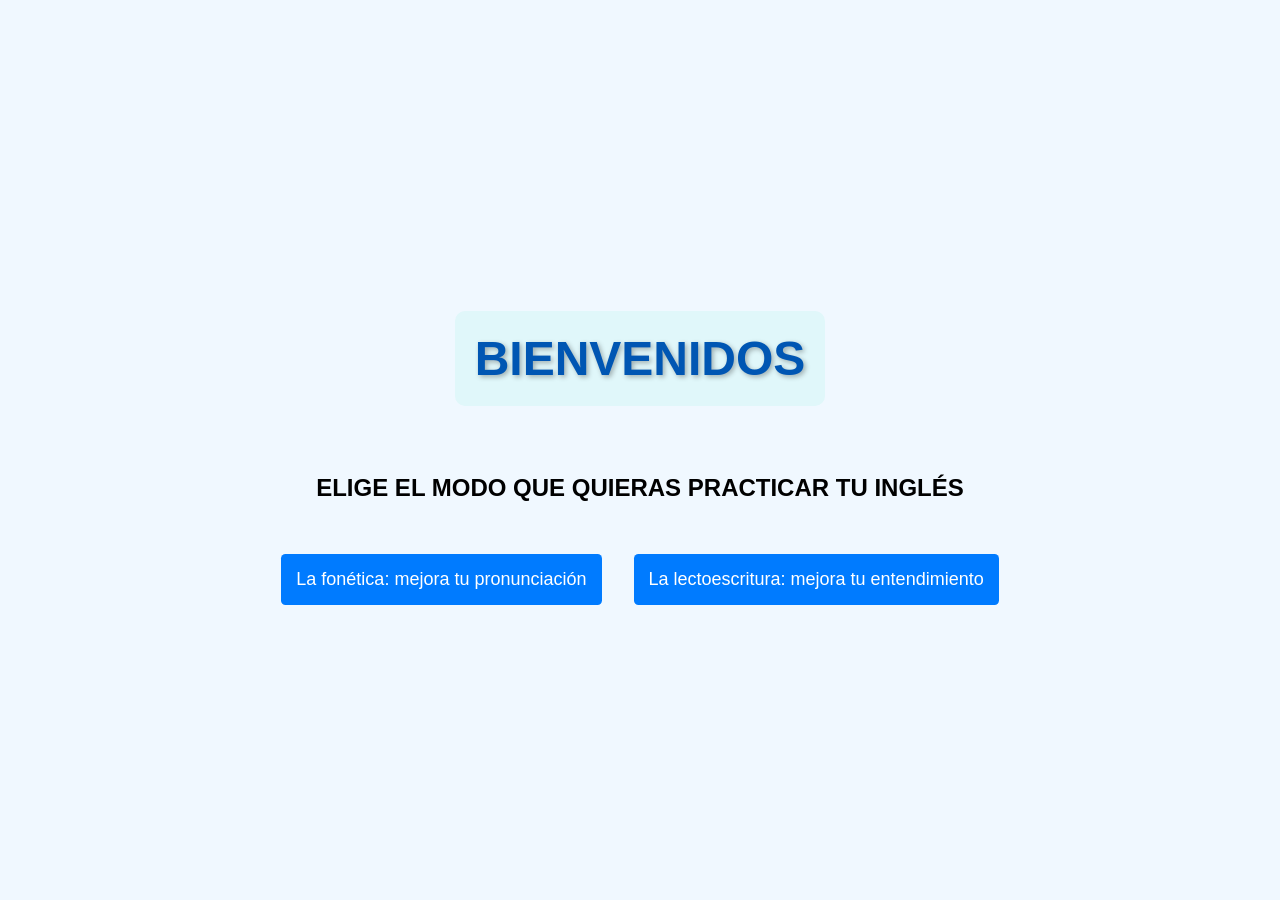
<file: INDEX.html>
<!DOCTYPE html>
<html lang="es">
<head>
    <meta charset="UTF-8">
    <meta name="viewport" content="width=device-width, initial-scale=1.0">
    <title>Botones</title>
    <link rel="stylesheet" href="CSS/styleIndex.css">
    <script src="JavaS/jsIndex.js" defer></script>
</head>
<body>
    <main>
        <h1>BIENVENIDOS</h1>
    </main>
    <section>
        <h2>ELIGE EL MODO QUE QUIERAS PRACTICAR TU INGLÉS</h2>
    </section>

    <div class="menu">
        <div class="dropdown">
            <button class="dropbtn" onmouseover="mostrarOpciones('foneticaOptions')" onmouseout="ocultarOpciones('foneticaOptions')">
                La fonética: mejora tu pronunciación
            </button>
            <div id="foneticaOptions" class="dropdown-content">
                <form action="Juego/juego3.html" method="get">
                    <input type="submit" value="MEJORA TU PRONUNCIACIÓN" class="button">
                </form>
                <form action="php/TablaFonetica.html" method="post">
                    <input type="submit" value="TABLA FONÉTICA" class="button">
                </form>
            </div>
        </div>

        <div class="dropdown">
            <button class="dropbtn" onmouseover="mostrarOpciones('lectoescrituraOptions')" onmouseout="ocultarOpciones('lectoescrituraOptions')">
                La lectoescritura: mejora tu entendimiento
            </button>
            <div id="lectoescrituraOptions" class="dropdown-content">
                <form action="Juego/juego.html" method="get">
                    <input type="submit" value="JUEGO DE PALABRAS" class="button">
                </form>
                <form action="Juego/juego2.html" method="get">
                    <input type="submit" value="CONSTRUYE LA ORACIÓN" class="button">
                </form>
            </div>
        </div>
    </div>

    <footer>
        <script src="JavaS/jsIndex.js"></script>
    </footer>
</body>
</html>
</file>
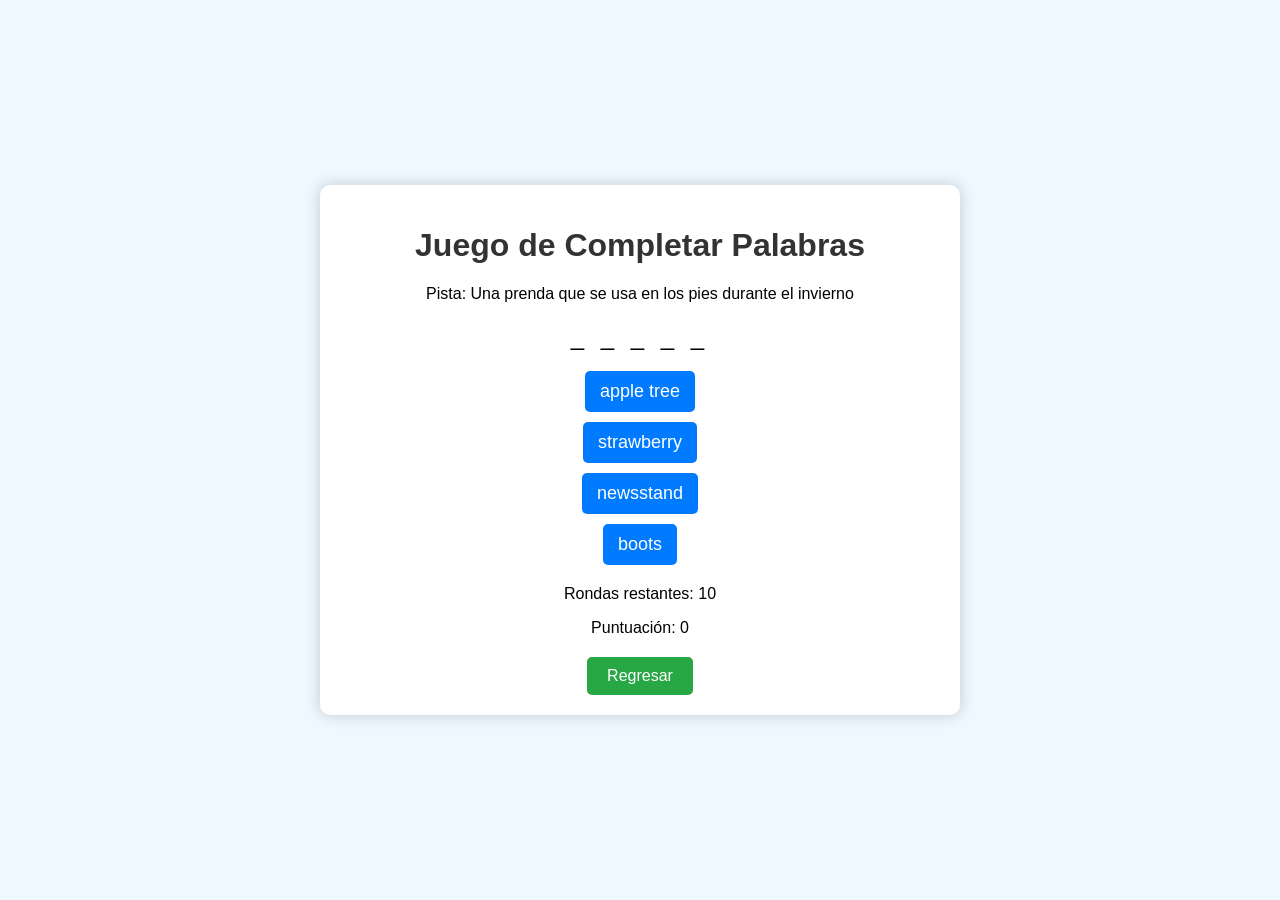
<file: Juego/juego.html>
<!DOCTYPE html>
<html lang="es">
<head>
    <meta charset="UTF-8">
    <meta name="viewport" content="width=device-width, initial-scale=1.0">
    <title>Juego de Completar Palabras</title>
    <link rel="stylesheet" href="../CSS/style.css">
</head>
<body>
    <div class="container">
        <h1>Juego de Completar Palabras</h1>
        <p id="hint">Pista: ...</p>
        <p id="wordDisplay">_ _ _ _</p>
        <div id="options" class="options">
        </div>
        <p id="message"></p>
        <p id="rounds">Rondas restantes: 10</p>
        <p id="score">Puntuación: 0</p>
        <form action="../INDEX.html" method="get">
            <input type="submit" value="Regresar">
        </form>
    </div>
    <footer>
        <script src="../JavaS/js.js"></script>
    </footer>
</body>
</html>
</file>
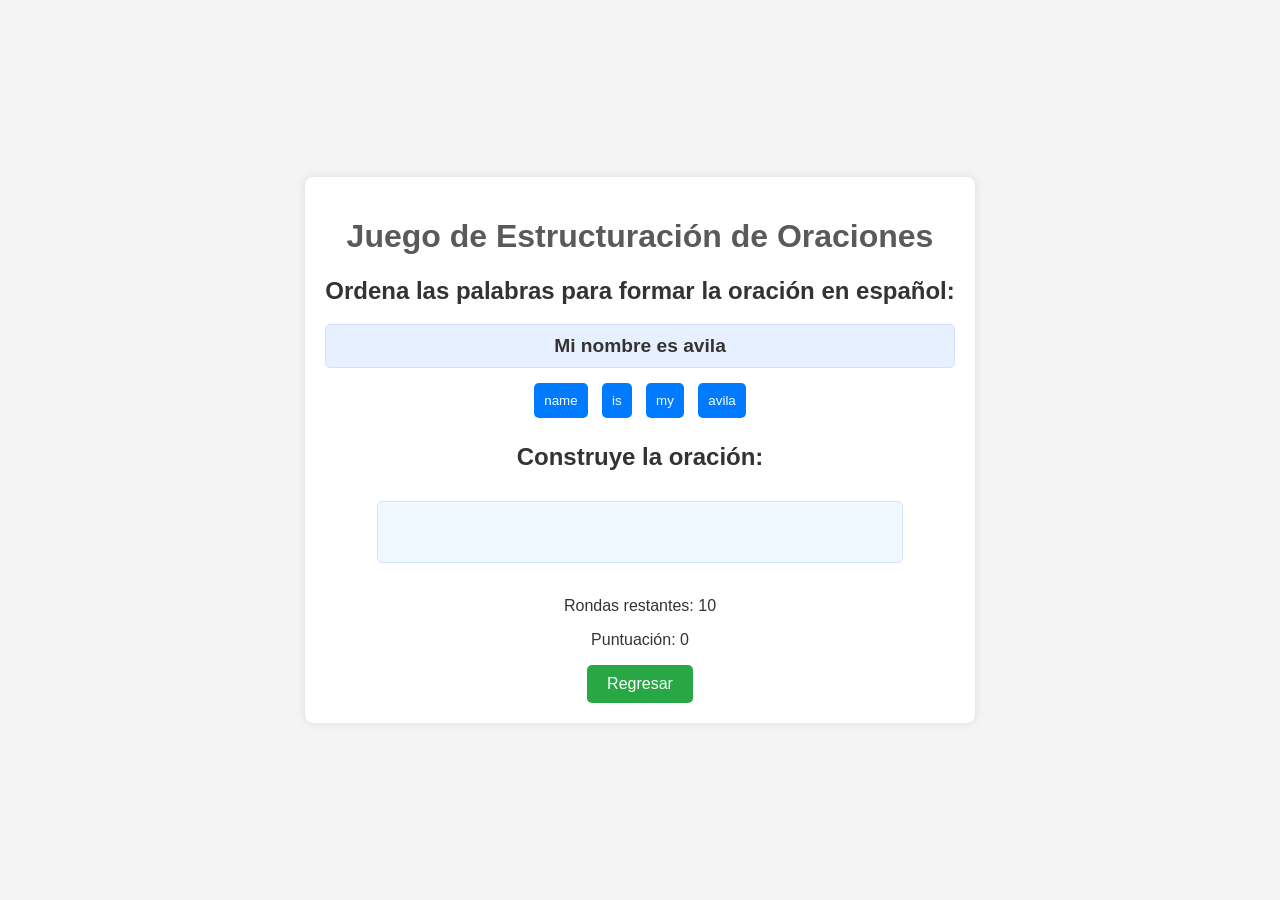
<file: Juego/juego2.html>
<!DOCTYPE html>
<html lang="es">
<head>
    <meta charset="UTF-8">
    <meta name="viewport" content="width=device-width, initial-scale=1.0">
    <title>Juego de Estructuración de Oraciones</title>
    <link rel="stylesheet" href="../CSS/style2.css">
</head>
<body>
    <div id="game-container">
        <h1>Juego de Estructuración de Oraciones</h1>
        <div id="sentence-container">
            <h2>Ordena las palabras para formar la oración en español:</h2>
            <div id="sentence-spanish"></div>
            <div id="words-container"></div>
        </div>
        <div id="sentence-output-container">
            <h2>Construye la oración:</h2>
            <div id="sentence-output"></div>
        </div>
        <div id="feedback"></div>
        <div id="score-container">
            <p id="rounds">Rondas restantes: 10</p>
            <p id="score">Puntuación: 0</p>
            <form action="../INDEX.html" method="get">
                <input type="submit" value="Regresar">
            </form>
        </div>
    </div>
    <script src="../JavaS/js2.js"></script>
</body>
</html>
</file>
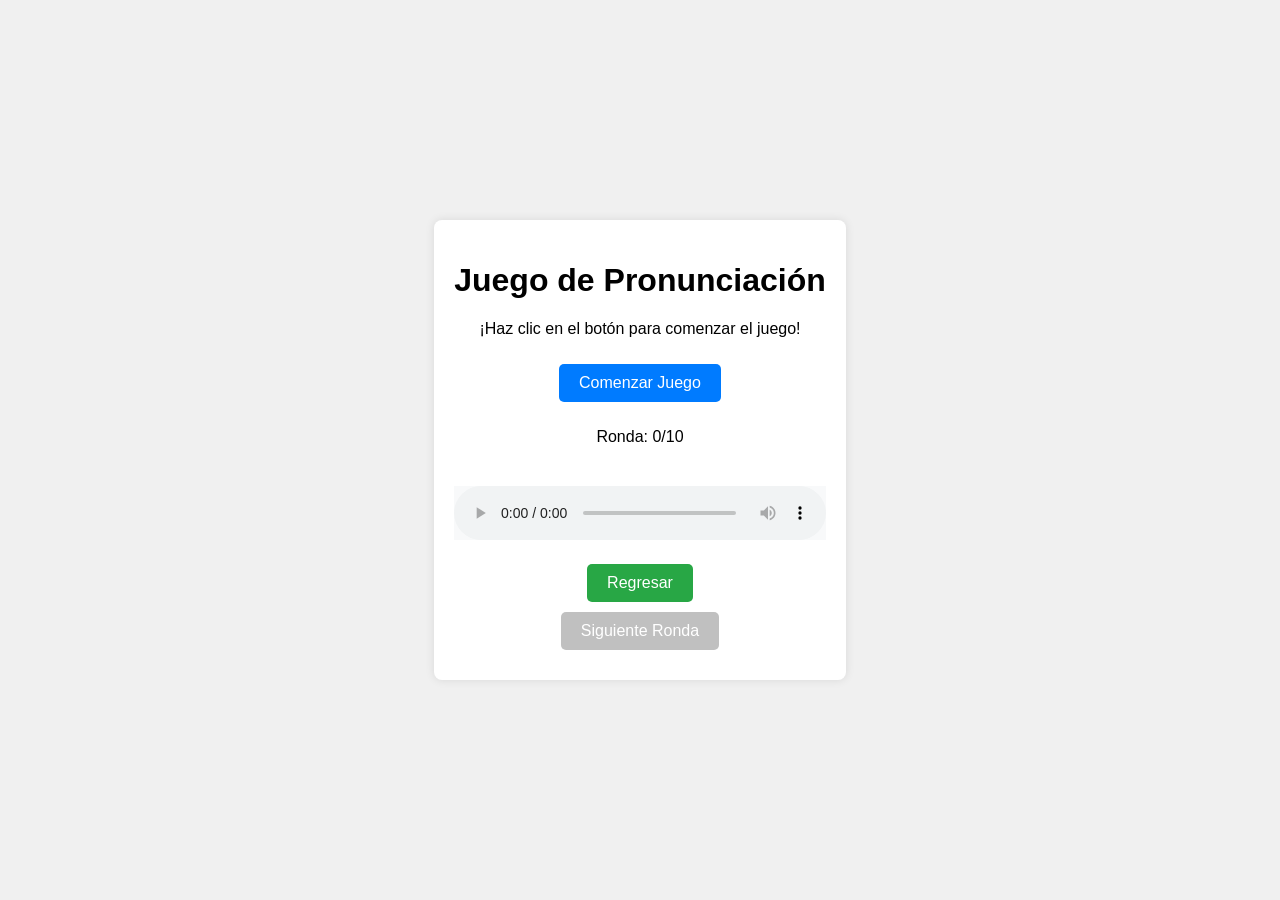
<file: Juego/juego3.html>
<!DOCTYPE html>
<html lang="es">
<head>
    <meta charset="UTF-8">
    <meta name="viewport" content="width=device-width, initial-scale=1.0">
    <title>Juego de Pronunciación</title>
    <link rel="stylesheet" href="../CSS/style3.css">
</head>
<body>
    <div class="container">
        <h1>Juego de Pronunciación</h1>
        <div id="sentence-container">
            <p id="sentence">¡Haz clic en el botón para comenzar el juego!</p>
        </div>
        <button id="start-btn">Comenzar Juego</button>
        <div id="round-info">
            <p id="round-count">Ronda: 0/10</p>
        </div>
        <div id="feedback-container">
            <!-- La retroalimentación será generada aquí -->
        </div>
        <p id="status"></p>
        <audio id="audio" controls></audio>
        <form action="../INDEX.html" method="get">
            <input type="submit" value="Regresar">
        </form>
        <button id="next-round-btn" disabled>Siguiente Ronda</button>
        <div id="error-summary" style="display: none;">
            <h2>Resumen de Errores</h2>
            <ul id="error-list"></ul>
        </div>
    </div>
    <script src="../JavaS/js3.js"></script>
</body>
</html>
</file>
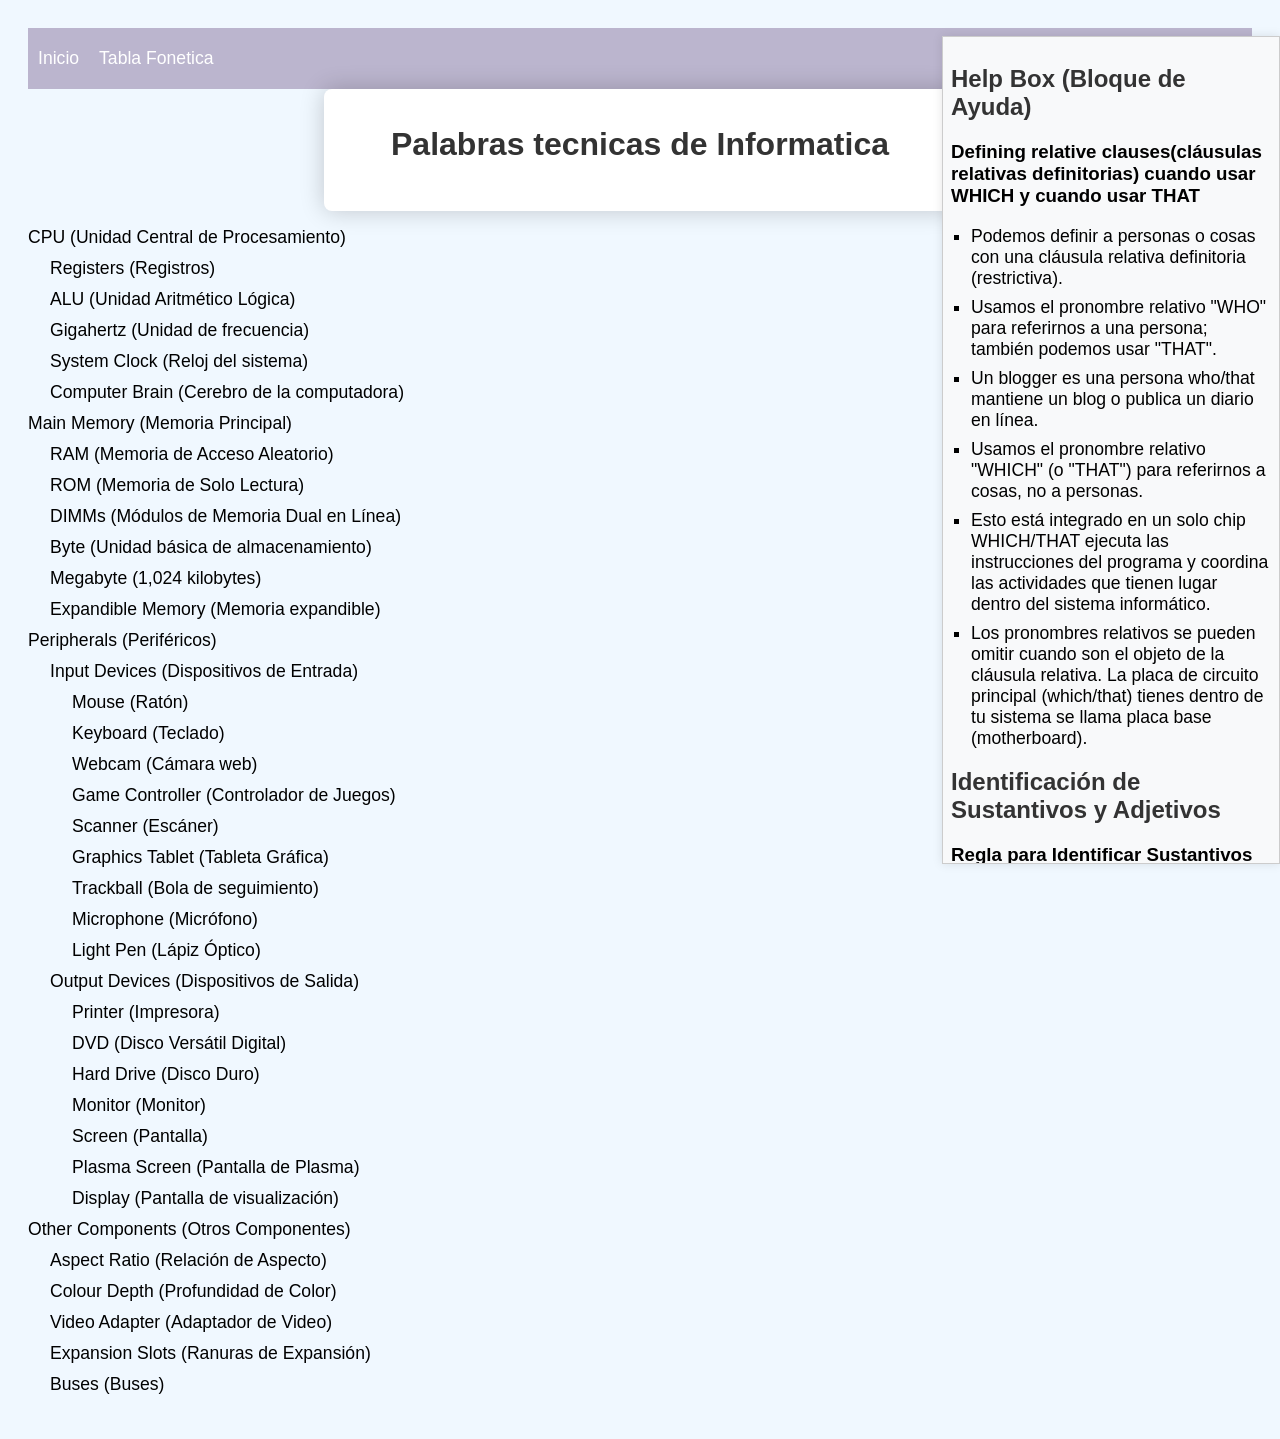
<file: php/PalabTecInf.html>
<!DOCTYPE html>
<html lang="es">
<head>
    <meta charset="UTF-8">
    <meta name="viewport" content="width=device-width, initial-scale=1.0">
    <title>Tabla de Botones</title>
    <link rel="stylesheet" href="../CSS/stylepal.css">


</head>
    <header>
        <ul class="menu">
            <a href="../INDEX.html"><li>Inicio</li></a>
            <a href="TablaFonetica.html"><li>Tabla Fonetica</li></a>
        </ul>
    </header>
<body>
    <div class="container">
    <h1>Palabras tecnicas de Informatica</h1>
    </div>
    <ul>
        <li>CPU (Unidad Central de Procesamiento)
            <ul>
                <li>Registers (Registros)</li>
                <li>ALU (Unidad Aritmético Lógica)</li>
                <li>Gigahertz (Unidad de frecuencia)</li>
                <li>System Clock (Reloj del sistema)</li>
                <li>Computer Brain (Cerebro de la computadora)</li>
            </ul>
        </li>
        <li>Main Memory (Memoria Principal)
            <ul>
                <li>RAM (Memoria de Acceso Aleatorio)</li>
                <li>ROM (Memoria de Solo Lectura)</li>
                <li>DIMMs (Módulos de Memoria Dual en Línea)</li>
                <li>Byte (Unidad básica de almacenamiento)</li>
                <li>Megabyte (1,024 kilobytes)</li>
                <li>Expandible Memory (Memoria expandible)</li>
            </ul>
        </li>
        <li>Peripherals (Periféricos)
            <ul>
                <li>Input Devices (Dispositivos de Entrada)
                    <ul>
                        <li>Mouse (Ratón)</li>
                        <li>Keyboard (Teclado)</li>
                        <li>Webcam (Cámara web)</li>
                        <li>Game Controller (Controlador de Juegos)</li>
                        <li>Scanner (Escáner)</li>
                        <li>Graphics Tablet (Tableta Gráfica)</li>
                        <li>Trackball (Bola de seguimiento)</li>
                        <li>Microphone (Micrófono)</li>
                        <li>Light Pen (Lápiz Óptico)</li>
                    </ul>
                </li>
                <li>Output Devices (Dispositivos de Salida)
                    <ul>
                        <li>Printer (Impresora)</li>
                        <li>DVD (Disco Versátil Digital)</li>
                        <li>Hard Drive (Disco Duro)</li>
                        <li>Monitor (Monitor)</li>
                        <li>Screen (Pantalla)</li>
                        <li>Plasma Screen (Pantalla de Plasma)</li>
                        <li>Display (Pantalla de visualización)</li>
                    </ul>
                </li>
            </ul>
        </li>
        <li>Other Components (Otros Componentes)
            <ul>
                <li>Aspect Ratio (Relación de Aspecto)</li>
                <li>Colour Depth (Profundidad de Color)</li>
                <li>Video Adapter (Adaptador de Video)</li>
                <li>Expansion Slots (Ranuras de Expansión)</li>
                <li>Buses (Buses)</li>
            </ul>
        </li>
    </ul>
    <div class="held-box">
        <h2>Help Box (Bloque de Ayuda)</h2>
        <h3>Defining relative clauses(cláusulas relativas definitorias) cuando usar WHICH y cuando usar THAT</h3>
        <ul>
        <li>Podemos definir a personas o cosas con una cláusula relativa definitoria (restrictiva). 
           </li> 
        <li>Usamos el pronombre relativo "WHO" para referirnos a una persona; también podemos usar "THAT". 
        </li>
        <li>Un blogger es una persona who/that mantiene un blog o publica un diario en línea. 
        </li>
        <li> Usamos el pronombre relativo "WHICH" (o "THAT") para referirnos a cosas, no a personas. 
        </li>
        <li>Esto está integrado en un solo chip WHICH/THAT ejecuta las instrucciones del programa y coordina las actividades que tienen lugar dentro del sistema informático. 
        </li>
        <li>Los pronombres relativos se pueden omitir cuando son el objeto de la cláusula relativa. La placa de circuito principal (which/that) tienes dentro de tu sistema se llama placa base (motherboard).</p>
        </li>
        </ul>
        <h2>Identificación de Sustantivos y Adjetivos</h2>
        <h3>Regla para Identificar Sustantivos</h3>
        <ul>
            <li><strong>Definición:</strong> Nombres de personas, lugares, cosas o ideas.</li>
            <li><strong>Cómo Identificar:</strong> Pregunta: "¿Qué es esto?"</li>
            <li><strong>Ejemplos:</strong>
                <ul>
                    <li>Personas: profesor, cliente</li>
                    <li>Lugares: banco, escuela</li>
                    <li>Cosas: computadora, dinero</li>
                    <li>Ideas: información, velocidad</li>
                </ul>
            </li>
        </ul>
    
        <h3>Regla para Identificar Adjetivos</h3>
        <ul>
            <li><strong>Definición:</strong> Palabras que describen o califican sustantivos.</li>
            <li><strong>Cómo Identificar:</strong> Pregunta: "¿Cómo es esto?" o "¿Qué tipo de...?"</li>
            <li><strong>Ejemplos:</strong>
                <ul>
                    <li>Describiendo cosas: grande, rápido</li>
                    <li>Describiendo personas: amigable, alto</li>
                    <li>Describiendo lugares: bonito, concurrido</li>
                    <li>En tu oración: financiero, grande, alto</li>
                </ul>
            </li>
        </ul>
    </div>
    
    <script src="../JavaS/jstabla.js">
</script>

</body>
</html>
</file>
<file: CSS/styleIndex.css>
body {
    font-family: Arial, sans-serif;
    margin: 0;
    padding: 0;
    background: #f4f4f4;
    display: flex;
    flex-direction: column;
    align-items: center;
    justify-content: center;
    height: 100vh;
    overflow: hidden;
}

main, section, form {
    opacity: 0;
    transform: translateY(20px);
    transition: opacity 1s ease, transform 1s ease;
}

main {
    animation: fadeInUp 1s forwards 0.5s;
}

section {
    animation: fadeInUp 1s forwards 1s;
}

form {
    animation: fadeInUp 1s forwards 1.5s;
}

.button {
    font-size: 16px;
    padding: 10px 20px;
    border: none;
    border-radius: 5px;
    cursor: pointer;
    background-color: #007bff;
    color: white;
    transition: background-color 0.3s ease, transform 0.3s ease;
    margin: 10px;
}

.button:hover {
    background-color: #0056b3;
}

.button:active {
    transform: scale(0.95);
}

@keyframes fadeInUp {
    from {
        opacity: 0;
        transform: translateY(20px);
    }
    to {
        opacity: 1;
        transform: translateY(0);
    }
}
body {
    font-family: Arial, sans-serif;
    background: #f0f8ff;
}

.menu {
    display: flex; /* Para alinear los elementos en línea */
    justify-content: center; /* Centrar elementos en el contenedor */
    margin: 2em 0; /* Espacio entre el menú y los formularios */
}

.dropdown {
    position: relative; /* Para posicionar el contenido desplegable */
    margin: 0 1em; /* Espaciado entre los dropdowns */
}

.dropbtn {
    background-color: #007BFF; /* Color azul */
    color: white; /* Color del texto */
    padding: 15px; /* Aumentar espaciado interno */
    border: none; /* Sin borde */
    cursor: pointer; /* Cambiar cursor al pasar el mouse */
    border-radius: 0.25em; /* Bordes redondeados */
    font-size: 1.125em; /* Aumentar tamaño de fuente */
    transition: background-color 0.3s, transform 0.3s; /* Transición suave */
}

.dropbtn:hover {
    background-color: #0056b3; /* Color azul más oscuro al pasar el mouse */
    transform: scale(1.05); /* Aumentar ligeramente al pasar el mouse */
}

.dropdown-content {
    display: none; /* Oculto por defecto */
    position: absolute; /* Para que se superponga al contenido */
    background-color: #f9f9f9; /* Color de fondo */
    min-width: 200px; /* Aumentar ancho mínimo */
    box-shadow: 0 8px 16px rgba(0, 0, 0, 0.2); /* Sombra */
    z-index: 1; /* Asegurarse de que esté por encima de otros elementos */
}

.dropdown:hover .dropdown-content {
    display: block; /* Mostrar las subopciones al pasar el mouse por el menú */
}

.dropdown-content .button {
    padding: 10px; /* Espaciado interno de los botones */
    background-color: #007BFF; /* Color azul */
    color: white; /* Color del texto */
    border: none; /* Sin borde */
    text-align: left; /* Alinear texto a la izquierda */
    cursor: pointer; /* Cambiar cursor al pasar el mouse */
    width: 100%; /* Botón ocupa todo el ancho */
}

.dropdown-content .button:hover {
    background-color: #0056b3; /* Cambiar color de fondo al pasar el mouse */
}
h1 {
    font-size: 3em; /* Tamaño de fuente más grande */
    color: #0056b3; /* Color azul oscuro */
    text-shadow: 2px 2px 5px rgba(0, 0, 0, 0.3); /* Sombra para dar profundidad */
    margin: 1em 0; /* Espacio alrededor del encabezado */
    padding: 20px; /* Espaciado interno */
    border-radius: 10px; /* Bordes redondeados */
    background-color: #e0f7fa; /* Color de fondo suave */
    display: inline-block; /* Ajustar el tamaño del fondo al texto */
}
</file>
<file: CSS/style.css>
body {
    font-family: Arial, sans-serif;
    background: #f0f8ff;
    margin: 0;
    display: flex;
    justify-content: center;
    align-items: center;
    height: 100vh;
    overflow: hidden;
}

.container {
    text-align: center;
    background: #fff;
    padding: 20px;
    border-radius: 10px;
    box-shadow: 0 0 15px rgba(0, 0, 0, 0.2);
    max-width: 600px;
    width: 100%;
}

h1 {
    color: #333;
}

#wordDisplay {
    font-size: 24px;
    margin: 20px 0;
    letter-spacing: 5px;
}

.options {
    display: flex;
    flex-direction: column;
    align-items: center;
    gap: 10px;
    margin: 20px 0;
}

.options button {
    font-size: 18px;
    padding: 10px 15px;
    border: none;
    border-radius: 5px;
    cursor: pointer;
    background-color: #007bff;
    color: white;
    transition: background-color 0.3s, transform 0.3s;
}

.options button:hover {
    background-color: #0056b3;
}

.options button:active {
    transform: scale(0.95);
}

#message {
    font-size: 18px;
    color: #d9534f;
    margin: 20px 0;
}

form {
    margin-top: 20px;
}

input[type="submit"] {
    font-size: 16px;
    padding: 10px 20px;
    border: none;
    border-radius: 5px;
    background-color: #28a745;
    color: white;
    cursor: pointer;
    transition: background-color 0.3s;
}

input[type="submit"]:hover {
    background-color: #218838;
}
</file>
<file: CSS/style2.css>
body {
    font-family: Arial, sans-serif;
    background-color: #f4f4f4;
    color: #333;
    display: flex;
    justify-content: center;
    align-items: center;
    height: 100vh;
    margin: 0;
}

#game-container {
    text-align: center;
    background: #fff;
    padding: 20px;
    border-radius: 8px;
    box-shadow: 0 0 10px rgba(0, 0, 0, 0.1);
}

h1 {
    color: #5a5a5a;
}

#sentence-container {
    margin-bottom: 20px;
}

#sentence-spanish {
    font-size: 1.2em;
    margin: 10px 0;
    font-weight: bold;
    background-color: #e7f0ff;
    border: 1px solid #d0e4ff;
    padding: 10px;
    border-radius: 5px;
}

#words-container {
    margin-bottom: 20px;
}

.word-button {
    margin: 5px;
    padding: 10px;
    background: #007bff;
    color: #fff;
    border: none;
    border-radius: 5px;
    cursor: pointer;
}

.word-button:hover {
    background: #0056b3;
}

.word-button.ticked {
    background: #d3d3d3;
    color: #888;
    cursor: not-allowed;
}

#sentence-output-container {
    margin: 20px 0;
}

#sentence-output {
    font-size: 1.2em;
    margin: 10px 0;
    min-height: 40px;
    background-color: #f0f8ff;
    border: 1px solid #d0e4ff;
    padding: 10px;
    border-radius: 5px;
    display: inline-block;
    width: 80%;
    max-width: 600px;
    text-align: left;
}

#sentence-output span {
    display: inline-block;
    margin: 0 5px;
    padding: 5px;
}

#sentence-output span.ticked {
    text-decoration: line-through;
    color: gray;
}

#feedback {
    margin: 10px 0;
    font-size: 1.2em;
}

.correct {
    color: green;
}

.incorrect {
    color: red;
}

#score-container {
    margin-top: 20px;
}
input[type="submit"] {
    font-size: 16px;
    padding: 10px 20px;
    border: none;
    border-radius: 5px;
    background-color: #28a745;
    color: white;
    cursor: pointer;
    transition: background-color 0.3s;
}

input[type="submit"]:hover {
    background-color: #218838;
}
</file>
<file: CSS/style3.css>
body {
    font-family: Arial, sans-serif;
    display: flex;
    justify-content: center;
    align-items: center;
    height: 100vh;
    background-color: #f0f0f0;
    margin: 0;
}

.container {
    text-align: center;
    background: white;
    padding: 20px;
    border-radius: 8px;
    box-shadow: 0 0 10px rgba(0, 0, 0, 0.1);
}

button {
    background-color: #007bff;
    color: white;
    border: none;
    padding: 10px 20px;
    border-radius: 5px;
    cursor: pointer;
    margin: 10px;
    font-size: 16px;
}

button:disabled {
    background-color: #c0c0c0;
    cursor: not-allowed;
}

#feedback-container {
    margin-top: 20px;
}

.feedback-word {
    display: inline-block;
    margin: 0 5px;
    padding: 5px;
    border-radius: 3px;
}

.correct {
    background-color: #d4edda;
    color: #155724;
}

.incorrect {
    background-color: #f8d7da;
    color: #721c24;
}

#status {
    font-weight: bold;
    margin-top: 20px;
}
form {
    margin-top: 20px;
}

input[type="submit"] {
    font-size: 16px;
    padding: 10px 20px;
    border: none;
    border-radius: 5px;
    background-color: #28a745;
    color: white;
    cursor: pointer;
    transition: background-color 0.3s;
}

input[type="submit"]:hover {
    background-color: #218838;
}
audio {
    width: 100%;
    border: none;
    margin-top: 20px;
    outline: none;
    background: #f8f9fa;
}
.feedback-word {
    display: inline-block;
    position: relative;
    cursor: pointer;
    padding: 0 5px;
}
.feedback-word .tooltip {
    display: none;
    position: absolute;
    background-color: #f9f9f9;
    border: 1px solid #ddd;
    padding: 5px;
    z-index: 1;
    top: 100%;
    left: 0;
    white-space: nowrap;
}
.feedback-word:hover .tooltip {
    display: block;
}
</file>
<file: CSS/stylepal.css>
body {
    font-family: Arial, sans-serif;
    background: #f0f8ff;
    padding: 1.25em; /* Espaciado alrededor del contenido */
}

.container {
    text-align: center;
    background: #fff;
    margin: 0 auto;
    box-shadow: 0 0 1.5em rgba(0, 0, 0, 0.2);
    max-width: 37.5em; /* 600px */
    padding: 1em; /* Espaciado interno */
    border-radius: 0.5em; /* Bordes redondeados */
}

header {
    background-color: #BBB5CE; /* Color de fondo */
    padding: 10px; /* Espaciado interno */
}

h1 {
    color: #333; /* Color del texto */
    margin-bottom: 1em; /* Espacio debajo del encabezado */
}

ul {
    list-style-type: none; /* Sin viñetas */
    padding-left: 0; /* Sin padding */
}

li {
    margin: 10px 0; /* Margen para los elementos de la lista */
    font-size: 1.1em; /* Tamaño de fuente */
}

li ul {
    margin-top: 0.5em; /* Margen para sublistas */
    margin-left: 1.25em; /* Indentación para sublistas */
}

li ul li {
    font-size: 1em; /* Tamaño de fuente para los elementos de sublistas */
}

table {
    width: 50%; /* Usar el 100% del contenedor */
    border-collapse: collapse;
    margin-bottom: 2em; /* Espacio entre las tablas */
    margin-left: 2em;
}

td {
    text-align: center;
    vertical-align: middle;
    height: 3em; /* Altura de las celdas */
    border: none; /* Sin bordes */
}

img {
    width: 2.5em; /* Tamaño de la imagen */
    height: 2.5em;
}

button {
    font-size: 1.125em; /* Tamaño de fuente del botón */
    padding: 0.625em 0.9375em; /* Espaciado en el botón */
    border: none;
    border-radius: 0.3125em; /* Bordes redondeados */
    cursor: pointer;
    background-color: #BBB5CE;
    color: white;
    transition: background-color 0.3s, transform 0.3s;
}

button:hover {
    background-color: #156dcb;
}

header ul {
    margin: 0; /* Sin margen */
    padding: 0; /* Sin padding */
    display: flex; /* Para que los elementos estén en línea (horizontalmente) */
}

header ul li {
    margin-right: 20px; /* Espacio entre elementos */
    color: white; /* Texto en blanco */
    transition: all 0.3s ease; /* Transición suave para el hover */
}

header ul li:hover {
    background-color: white; /* Fondo blanco al pasar el mouse */
    color: blue; /* Texto azul al pasar el mouse */
    padding: 5px; /* Espaciado adicional al pasar el mouse */
    border-radius: 5px; /* Bordes redondeados */
}

header ul a {
    text-decoration: none; /* Sin subrayado en los enlaces */
    color: inherit; /* Hereda el color del li */
}

button:active {
    transform: scale(0.95);
}

.btntabla2, .btntabla21 {
    font-size: 1.125em; /* Tamaño de fuente del botón */
    padding: 0.625em 0.9375em; /* Espaciado en el botón */
    border: none;
    border-radius: 0.3125em; /* Bordes redondeados */
    cursor: pointer;
    background-color: #e29696;
    color: white;
    transition: background-color 0.3s, transform 0.3s;
}

#message {
    font-size: 1.125em; /* Tamaño de fuente del mensaje */
    color: #d9534f;
    margin: 1.25em 0; /* Margen para el mensaje */
}

.held-box {
    position: fixed; /* Permite que el box esté fijo en la pantalla */
    top: 50%; /* Centramos verticalmente */
    right: 0; /* Ubicación a la derecha */
    transform: translateY(-50%); /* Ajustamos para que quede centrado */
    width: 15em; /* Ancho del held box */
    padding: 0.75em; /* Espaciado interno */
    background-color: #f8f9fa; /* Color de fondo */
    border: 1px solid #ccc; /* Bordes */
    box-shadow: 0 0 10px rgba(0, 0, 0, 0.1); /* Sombra */
    z-index: 1000; /* Asegúrate de que esté por encima de otros elementos */
    overflow-y: auto; /* Permite desplazamiento si el contenido es muy largo */
    max-height: 90%; /* Limita la altura máxima */
}

.held-box h2 {
    color: #333; /* Color del título */
}

.held-box p {
    color: #555; /* Color del texto del párrafo */
    line-height: 1.5; /* Espaciado entre líneas */
}

.held-box ul {
    list-style-type: square; /* Cambiar estilo de viñetas */
    padding-left: 20px; /* Añadir padding para la lista */
}

.held-box li {
    margin: 8px 0; /* Ajustar margen para elementos de lista en held box */
    font-size: 1.1em; /* Tamaño de fuente ligeramente mayor para claridad */
}

caption {
    font-size: 1.5em; /* Tamaño de fuente más grande */
    color: #333; /* Color del texto */
    background-color: #e0e0e0; /* Color de fondo suave */
    padding: 0.5em; /* Espaciado interno */
    margin-bottom: 1em; /* Espacio debajo del caption */
    border-radius: 0.5em; /* Bordes redondeados */
    text-align: center; /* Centrar texto */
}

/* Media Queries */
@media (max-width: 420px) {
    .held-box {
        position: relative; /* Cambiar a relativo */
        width: 100%; /* Ancho completo */
        max-height: none; /* Sin límite de altura */
        margin-top: 20px; /* Espacio arriba */
        padding: 0.75em; /* Espaciado interno */
        box-shadow: none; /* Sin sombra */
    }
}

@media (min-width: 421px) and (max-width: 720px) {
    .held-box {
        position: relative; /* Cambiar a relativo */
        width: 100%; /* Ancho completo */
        max-height: none; /* Sin límite de altura */
        margin-top: 20px; /* Espacio arriba */
        padding: 0.75em; /* Espaciado interno */
        box-shadow: none; /* Sin sombra */
    }
}

@media (min-width: 721px) and (max-width: 900px) {
    .held-box {
        width: 15em; /* Ancho reducido */
        max-height: 80%; /* Altura máxima */
        overflow-y: auto; /* Habilitar desplazamiento */
        padding: 0.5em; /* Espaciado interno */
    }
}

@media (min-width: 901px) {
    .held-box {
        width: 20em; /* Ancho mayor */
        max-height: 90%;
        overflow-y: auto; /* Habilitar desplazamiento */
        padding: 0.5em; /* Espaciado interno */
    }
}
</file>
